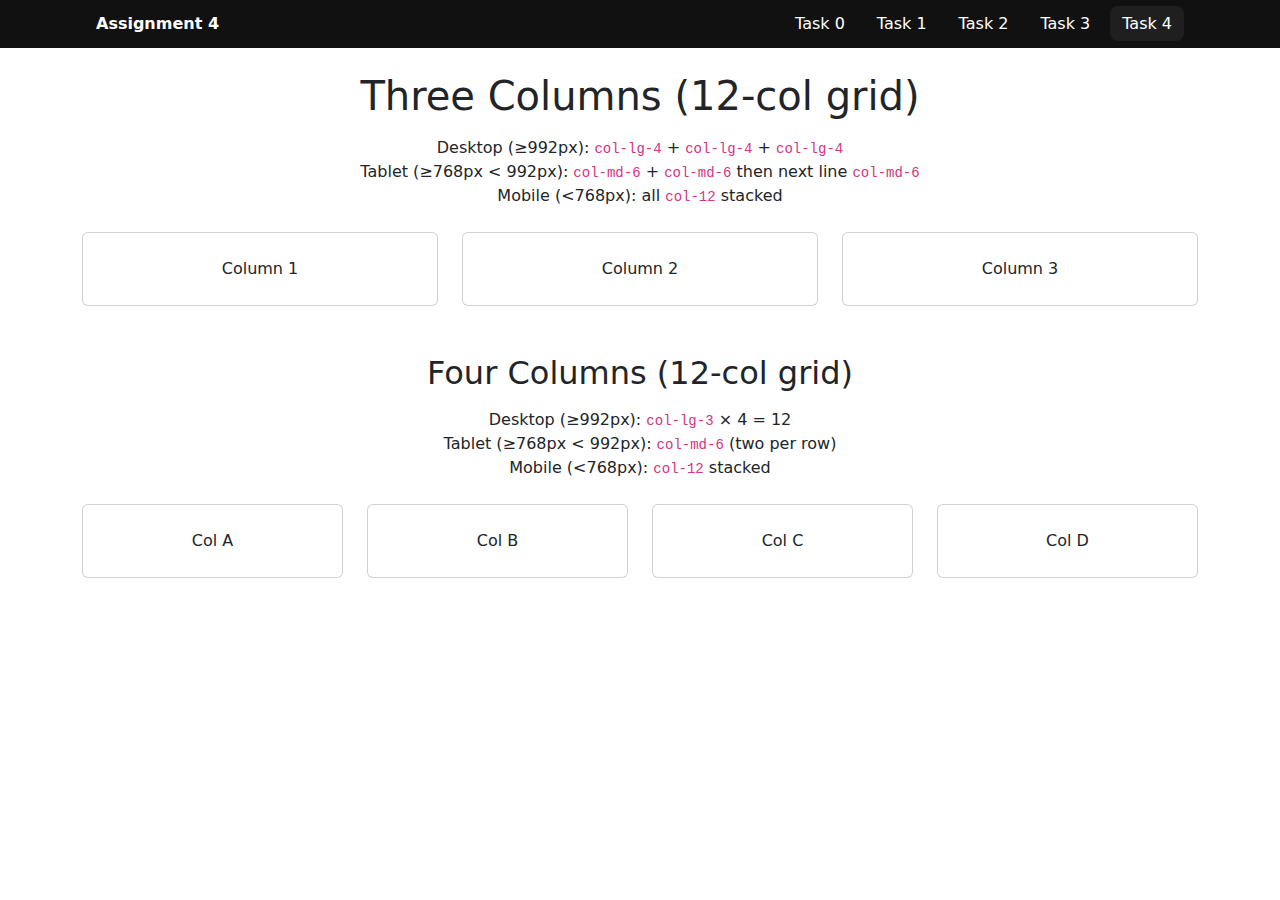
<file: index.html>
<!doctype html>
<html lang="en">
<head>
  <meta charset="utf-8"><meta name="viewport" content="width=device-width,initial-scale=1">
  <title>Task 2 – Bootstrap 12-col Grid (3 cols & 4 cols)</title>
  <link href="styles.css" rel="stylesheet"><!-- your shared styles -->
  <link href="https://cdn.jsdelivr.net/npm/bootstrap@5.3.3/dist/css/bootstrap.min.css" rel="stylesheet">
</head>
<body>
  <!-- simple site nav to switch tasks -->
  <nav class="site-nav"><div class="bar">
    <a class="brand" href="task0-typography.html">Assignment 4</a>
    <ul>
        <li><a href="typography.html">Task 0</a></li>
        <li><a href="responsive-boxes.html">Task 1</a></li>
        <li><a href="bootstrap-grid.html">Task 2</a></li>
        <li><a href="bootstrap-navbar.html">Task 3</a></li>
        <li><a class="active" href="portfolio-responsive.html">Task 4</a></li>
    </ul>
  </div></nav>

  <main class="container py-4">

    <!-- REQUIRED DEMO: 3 columns in a 12-col grid -->
    <h1 class="mb-3 text-center">Three Columns (12-col grid)</h1>
    <p class="text-center mb-4">
      Desktop (≥992px): <code>col-lg-4</code> + <code>col-lg-4</code> + <code>col-lg-4</code><br>
      Tablet (≥768px &lt; 992px): <code>col-md-6</code> + <code>col-md-6</code> then next line <code>col-md-6</code><br>
      Mobile (&lt;768px): all <code>col-12</code> stacked
    </p>

    <div class="row g-4">
      <div class="col-12 col-md-6 col-lg-4">
        <div class="card p-4 text-center">Column 1</div>
      </div>
      <div class="col-12 col-md-6 col-lg-4">
        <div class="card p-4 text-center">Column 2</div>
      </div>
      <div class="col-12 col-md-6 col-lg-4">
        <div class="card p-4 text-center">Column 3</div>
      </div>
    </div>

    <!-- EXTRA DEMO (as you requested): 4 columns in a 12-col grid -->
    <h2 class="mt-5 mb-3 text-center">Four Columns (12-col grid)</h2>
    <p class="text-center mb-4">
      Desktop (≥992px): <code>col-lg-3</code> × 4 = 12<br>
      Tablet (≥768px &lt; 992px): <code>col-md-6</code> (two per row)<br>
      Mobile (&lt;768px): <code>col-12</code> stacked
    </p>

    <div class="row g-4">
      <div class="col-12 col-md-6 col-lg-3"><div class="card p-4 text-center">Col A</div></div>
      <div class="col-12 col-md-6 col-lg-3"><div class="card p-4 text-center">Col B</div></div>
      <div class="col-12 col-md-6 col-lg-3"><div class="card p-4 text-center">Col C</div></div>
      <div class="col-12 col-md-6 col-lg-3"><div class="card p-4 text-center">Col D</div></div>
    </div>

  </main>

  <script src="https://cdn.jsdelivr.net/npm/bootstrap@5.3.3/dist/js/bootstrap.bundle.min.js"></script>
</body>
</html>
</file>
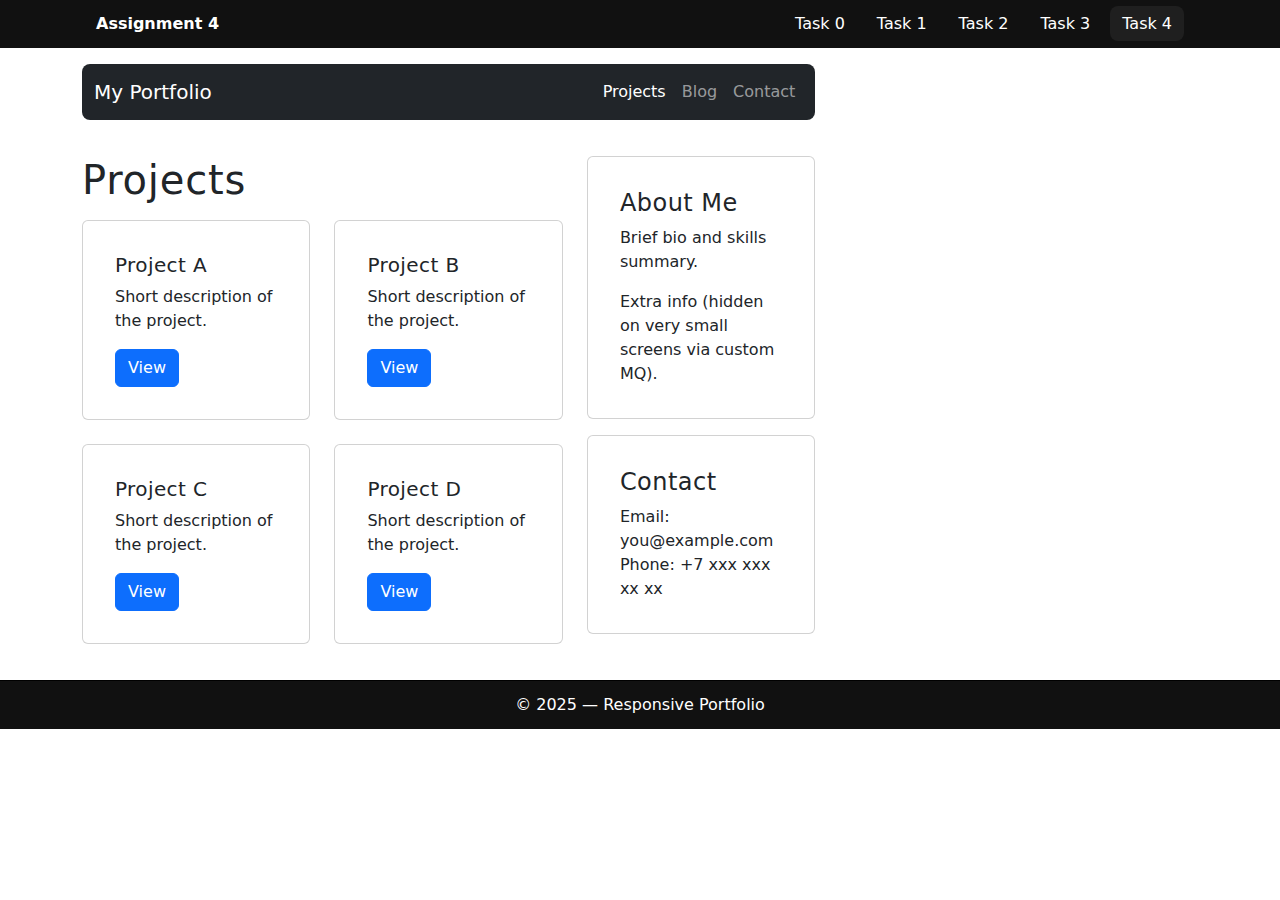
<file: portfolio-responsive.html>
<!doctype html>
<html lang="en">
<head>
<meta charset="utf-8"><meta name="viewport" content="width=device-width,initial-scale=1">
<title>Task 4 – Responsive Portfolio</title>
<link href="styles.css" rel="stylesheet">
<link href="https://cdn.jsdelivr.net/npm/bootstrap@5.3.3/dist/css/bootstrap.min.css" rel="stylesheet">
</head>
<body>
  
<nav class="site-nav"><div class="bar">
  <a class="brand" href="task0-typography.html">Assignment 4</a>
  <ul>
        <li><a href="typography.html">Task 0</a></li>
        <li><a href="responsive-boxes.html">Task 1</a></li>
        <li><a href="bootstrap-grid.html">Task 2</a></li>
        <li><a href="bootstrap-navbar.html">Task 3</a></li>
        <li><a class="active" href="portfolio-responsive.html">Task 4</a></li>
  </ul>
</div></nav>

<!-- 1) Header with Bootstrap navbar -->
<header class="container py-3 portfolio">
  <nav class="navbar navbar-expand-lg navbar-dark bg-dark rounded-3">
    <div class="container-fluid">
      <a class="navbar-brand" href="#">My Portfolio</a>
      <button class="navbar-toggler" type="button" data-bs-toggle="collapse" data-bs-target="#portfolioNav">
        <span class="navbar-toggler-icon"></span>
      </button>
      <div class="collapse navbar-collapse" id="portfolioNav">
        <ul class="navbar-nav ms-auto">
          <li class="nav-item"><a class="nav-link active" href="#">Projects</a></li>
          <li class="nav-item"><a class="nav-link" href="#">Blog</a></li>
          <li class="nav-item"><a class="nav-link" href="#">Contact</a></li>
        </ul>
      </div>
    </div>
  </nav>
</header>

<!-- 2) Main: left projects (Bootstrap grid), right sidebar -->
<main class="container portfolio">
  <div class="row g-4">
    <section class="col-12 col-lg-8">
      <h1 class="mb-3 card-title">Projects</h1>
      <div class="row g-4">
        <div class="col-12 col-sm-6">
          <div class="card h-100">
            <div class="card-body">
              <h5 class="card-title">Project A</h5>
              <p class="card-text">Short description of the project.</p>
              <a href="#" class="btn btn-primary">View</a>
            </div>
          </div>
        </div>
        <div class="col-12 col-sm-6">
          <div class="card h-100">
            <div class="card-body">
              <h5 class="card-title">Project B</h5>
              <p class="card-text">Short description of the project.</p>
              <a href="#" class="btn btn-primary">View</a>
            </div>
          </div>
        </div>
        <div class="col-12 col-sm-6">
          <div class="card h-100">
            <div class="card-body">
              <h5 class="card-title">Project C</h5>
              <p class="card-text">Short description of the project.</p>
              <a href="#" class="btn btn-primary">View</a>
            </div>
          </div>
        </div>
        <div class="col-12 col-sm-6">
          <div class="card h-100">
            <div class="card-body">
              <h5 class="card-title">Project D</h5>
              <p class="card-text">Short description of the project.</p>
              <a href="#" class="btn btn-primary">View</a>
            </div>
          </div>
        </div>
      </div>
    </section>

    <aside class="col-12 col-lg-4 sidebar">
      <div class="card mb-3">
        <div class="card-body">
          <h4 class="card-title">About Me</h4>
          <p class="card-text">Brief bio and skills summary.</p>
          <p class="card-text hide-sm">Extra info (hidden on very small screens via custom MQ).</p>
        </div>
      </div>
      <div class="card">
        <div class="card-body">
          <h4 class="card-title">Contact</h4>
          <ul class="list-unstyled mb-0">
            <li>Email: you@example.com</li>
            <li>Phone: +7 xxx xxx xx xx</li>
          </ul>
        </div>
      </div>
    </aside>
  </div>
</main>

<!-- 3) Footer -->
<footer class="footer">© 2025 — Responsive Portfolio</footer>

<script src="https://cdn.jsdelivr.net/npm/bootstrap@5.3.3/dist/js/bootstrap.bundle.min.js"></script>
</body></html>
</file>
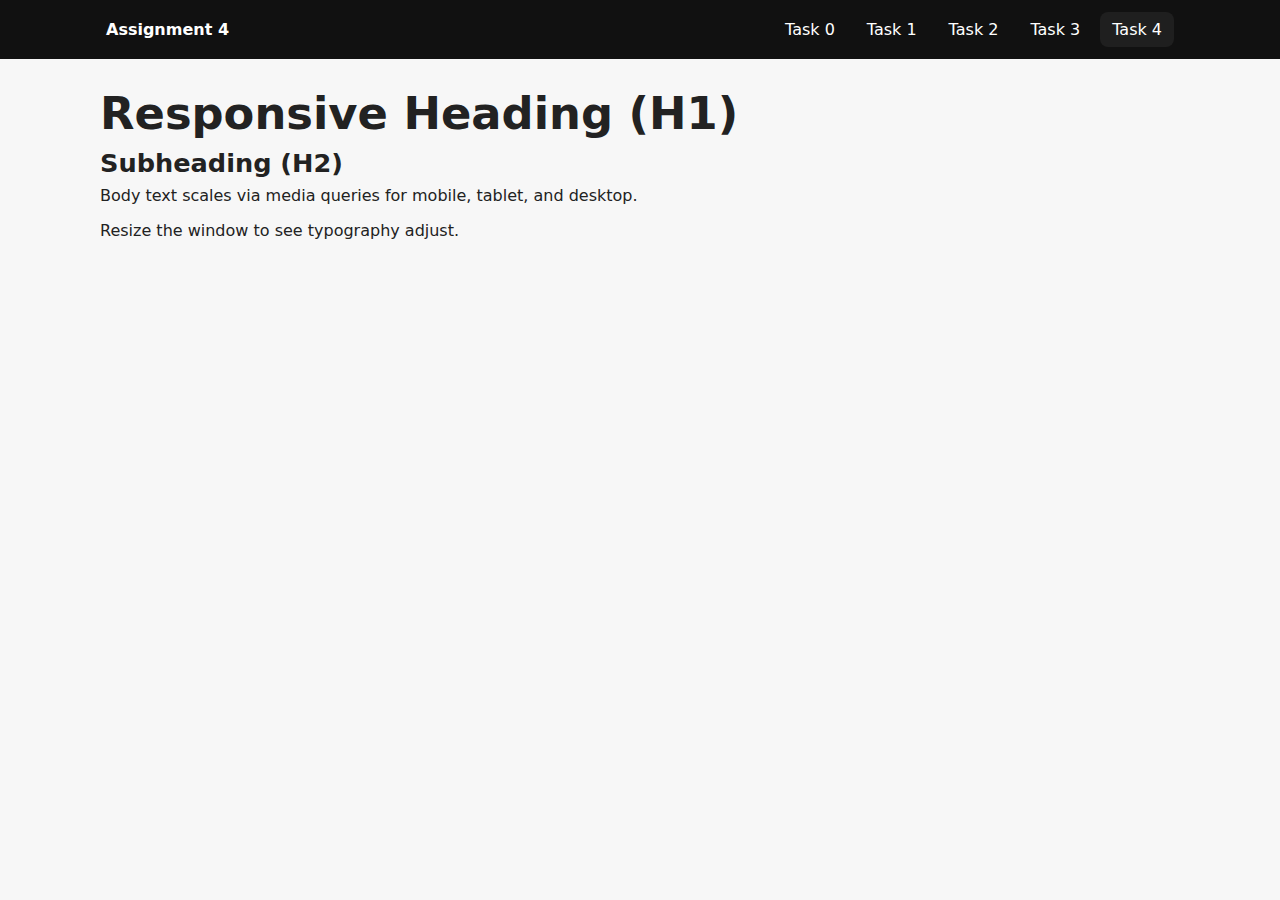
<file: typography.html>
<!doctype html>
<html lang="en">
<head>
  <meta charset="utf-8">
  <meta name="viewport" content="width=device-width,initial-scale=1">
  <title>Task 0 – Responsive Typography</title>
  <link rel="stylesheet" href="styles.css">
</head>
<body>
  <nav class="navbar">
    <div class="bar">
      <a class="brand" href="task0-typography.html">Assignment 4</a>
      <ul class="navlinks">
        <li><a href="typography.html">Task 0</a></li>
        <li><a href="responsive-boxes.html">Task 1</a></li>
        <li><a href="bootstrap-grid.html">Task 2</a></li>
        <li><a href="bootstrap-navbar.html">Task 3</a></li>
        <li><a class="active" href="portfolio-responsive.html">Task 4</a></li>
      </ul>
    </div>
  </nav>

  <main class="typo">
    <h1>Responsive Heading (H1)</h1>
    <h2>Subheading (H2)</h2>
    <p>Body text scales via media queries for mobile, tablet, and desktop.</p>
    <p>Resize the window to see typography adjust.</p>
  </main>
</body>
</html>
</file>
<file: styles.css>
/* ===== Base ===== */
:root{--bg:#f7f7f7;--text:#222;--brand:#2e7d32;--muted:#e9ecef}
*{box-sizing:border-box} body{margin:0;font-family:system-ui,-apple-system,Segoe UI,Roboto,Arial,sans-serif;color:var(--text);background:var(--bg)}
main{max-width:1100px;margin:0 auto;padding:1.25rem}

/* ===== Navbar (site navigation across tasks) ===== */
.navbar{background:#111;color:#fff}
.navbar .bar{display:flex;align-items:center;justify-content:space-between;gap:1rem;max-width:1100px;margin:0 auto;padding:.75rem 1rem}
.brand{font-weight:700;color:#fff;text-decoration:none}
.navlinks{display:flex;gap:.5rem;flex-wrap:wrap;margin:0;padding:0;list-style:none}
.navlinks a{display:inline-block;color:#fff;text-decoration:none;padding:.5rem .75rem;border-radius:.5rem}
.navlinks a.active,.navlinks a:hover{background:#1f1f1f}

/* ===== Task 0: Responsive Typography ===== */
.typo h1{font-size:2rem;margin:.5rem 0}
.typo h2{font-size:1.25rem;margin:.5rem 0}
.typo p{margin:.5rem 0 1rem}
@media (min-width:600px){.typo h1{font-size:2.4rem}.typo h2{font-size:1.4rem}}
@media (min-width:900px){.typo h1{font-size:2.8rem}.typo h2{font-size:1.6rem}}

/* ===== Task 1: Responsive Layout with Media Queries (3 boxes) ===== */
.boxgrid{display:grid;gap:1rem}
.box{border-radius:10px;color:#fff;padding:2rem 1rem;text-align:center}
.box.a{background:#4caf50}.box.b{background:#ff9800}.box.c{background:#2196f3}
@media (min-width:600px){.boxgrid{grid-template-columns:repeat(2,1fr)}}
@media (min-width:1024px){.boxgrid{grid-template-columns:repeat(3,1fr)}}

/* ===== Task 2: “Bootstrap-like” 12-col grid (no CDN) ===== */
.container{max-width:1100px;margin:0 auto;padding:1.25rem}
.row{display:flex;flex-wrap:wrap;margin-left:-.75rem;margin-right:-.75rem}
[class^=col-]{padding-left:.75rem;padding-right:.75rem}
.col-12{flex:0 0 100%}
@media (min-width:600px){ /* tablet */
  .col-md-6{flex:0 0 50%}
}
@media (min-width:1024px){ /* desktop */
  .col-lg-4{flex:0 0 33.333%}
}
.demo-card{background:#fff;border:1px solid #ddd;border-radius:10px;padding:1rem;text-align:center}

/* ===== Task 3: Responsive Navbar (demo of collapse) ===== */
.demo-wrap{max-width:1100px;margin:0 auto;padding:1.25rem}
.demo-note{background:var(--muted);border-radius:10px;padding:1rem}

/* ===== Task 4: Portfolio (Grid + MQ) ===== */
.portfolio{display:grid;gap:1rem}
@media (min-width:900px){.portfolio{grid-template-columns:2fr 1fr}}
.card{background:#fff;border:1px solid #ddd;border-radius:10px;padding:1rem;display:flex;flex-direction:column;gap:.5rem}
.footer{margin-top:1rem;background:#111;color:#fff;text-align:center;padding:.75rem 1rem;border-top:1px solid #000}
/* Base */
:root{--bg:#f7f7f7;--text:#222}
*{box-sizing:border-box}body{margin:0;background:var(--bg);color:var(--text);font-family:system-ui,-apple-system,Segoe UI,Roboto,Arial,sans-serif}
main{max-width:1120px;margin:0 auto;padding:1.25rem}

/* Site navbar used for task switching (independent of Bootstrap) */
.site-nav{background:#111;color:#fff}
.site-nav .bar{max-width:1120px;margin:0 auto;display:flex;gap:1rem;align-items:center;justify-content:space-between;padding:.75rem 1rem}
.site-nav a{color:#fff;text-decoration:none}
.site-nav ul{display:flex;gap:.5rem;list-style:none;margin:0;padding:0;flex-wrap:wrap}
.site-nav li a{padding:.5rem .75rem;border-radius:.5rem}
.site-nav li a.active,.site-nav li a:hover{background:#1f1f1f}

/* Task 0 – Responsive Typography */
.typo h1{font-size:2rem;margin:.5rem 0}.typo h2{font-size:1.25rem;margin:.5rem 0}.typo p{margin:.5rem 0 1rem}
@media (min-width:600px){.typo h1{font-size:2.4rem}.typo h2{font-size:1.4rem}}
@media (min-width:900px){.typo h1{font-size:2.8rem}.typo h2{font-size:1.6rem}}

/* Task 1 – Responsive boxes via MQ */
.boxgrid{display:grid;gap:1rem}.box{border-radius:10px;color:#fff;padding:2rem 1rem;text-align:center}
.box.a{background:#4caf50}.box.b{background:#ff9800}.box.c{background:#2196f3}
@media (min-width:600px){.boxgrid{grid-template-columns:repeat(2,1fr)}}
@media (min-width:1024px){.boxgrid{grid-template-columns:repeat(3,1fr)}}

/* Task 4 – extra tweaks via custom MQ on top of Bootstrap */
@media (max-width:576px){
  .portfolio h1{font-size:1.5rem}
  .portfolio .card{padding:.75rem}
  .portfolio .sidebar .hide-sm{display:none} /* example of visibility change */
}
@media (min-width:992px){
  .portfolio .card-title{letter-spacing:.02em}
}
.footer{margin-top:1rem;background:#111;color:#fff;text-align:center;padding:.75rem 1rem}
</file>
